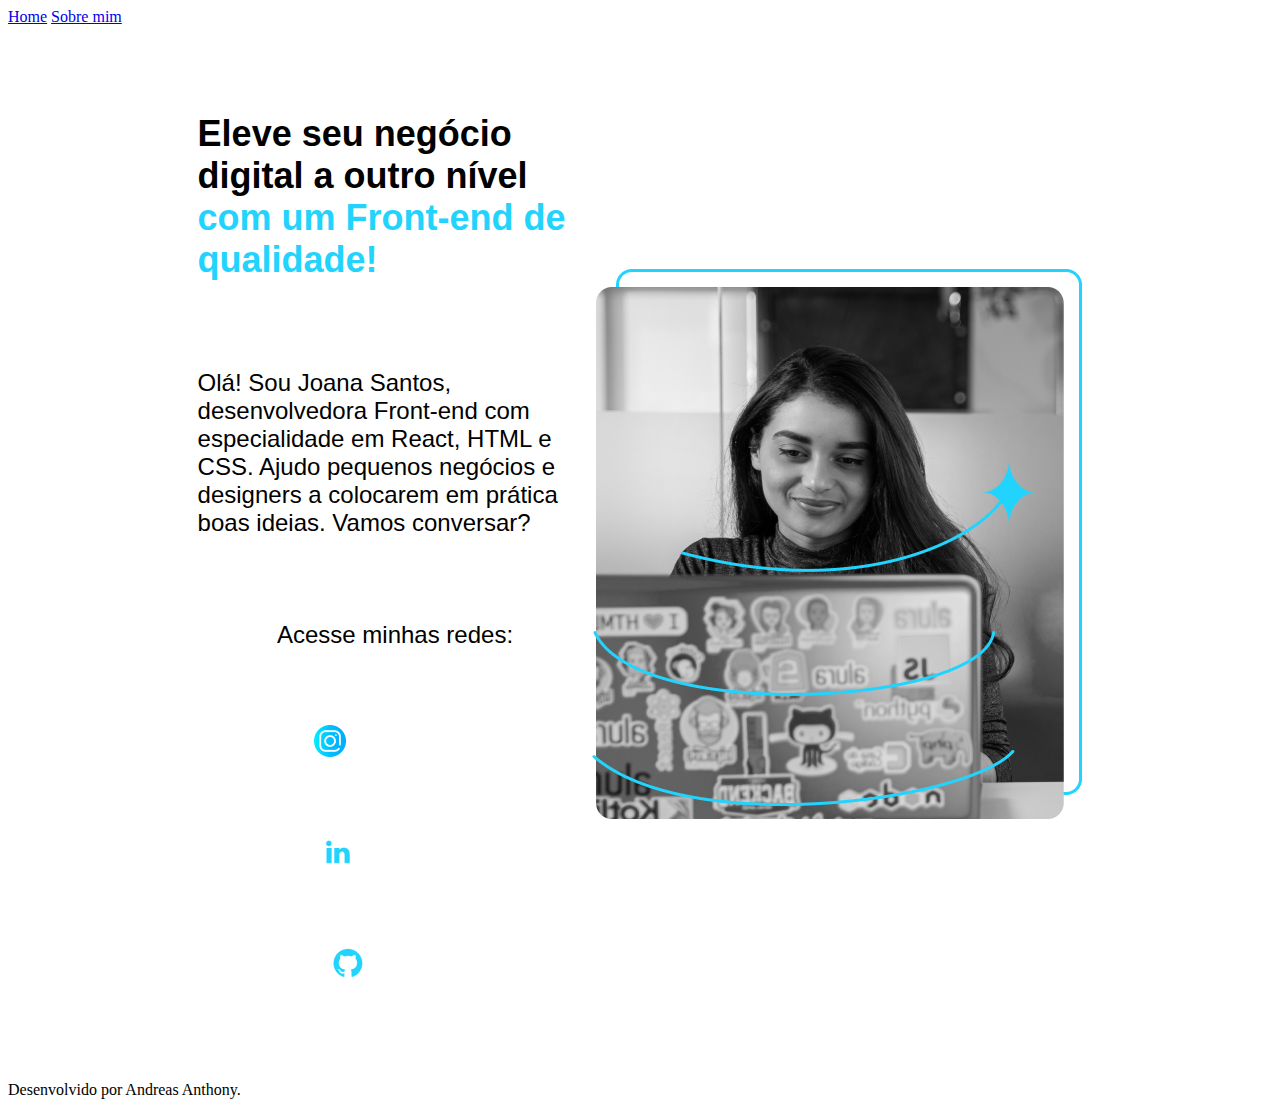
<file: index.html>
<!DOCTYPE html>
<html lang="pt-br">
<head>
    <meta charset="UTF-8">
    <meta name="viewport" content="width=device-width, initial-scale=1.0">
    <link rel="stylesheet" href="./styles/style.css">
    <title>Portfolio</title>
</head>
<body>
    <header class="cabecalho">
        <nav class="cabecalho_menu">
            <a href="./index.html" class="cabecalho_menu_link">Home</a>
            <a href="./about.html" class="cabecalho_menu_link">Sobre mim</a>
        </nav>
    </header>
    <main class="apresentacao-main">
        <section class="apresentacao-conteudo">
            <h1 class="apresentacao-conteudo-titulo">
                Eleve seu negócio digital a outro nível 
                <strong class="titulo-destaque">com um Front-end de qualidade!</strong>
            </h1>
            <p class="apresentacao-conteudo-texto">
                Olá! Sou Joana Santos, desenvolvedora Front-end com especialidade em React, HTML e CSS. 
                Ajudo pequenos negócios e designers a colocarem em prática boas ideias. Vamos conversar?
            </p>
            <div class="apresentacao_links"> 
                <h2 class="apresentacao_links-subtitulo">Acesse minhas redes:</h2>
                <a href="#" class="apresentacao_links_link">
                    <img src="./assets/instagram.png" alt="" width="32">
                    Instagram
                </a>
                <a href="#" class="apresentacao_links_link">
                    <img src="./assets/Logo linkedin.png" alt="" width="32">
                    LinkedIn
                </a>
                <a href="#" class="apresentacao_links_link">
                    <img src="./assets/Logo Github.png" alt="" width="32">
                    Github
                </a>
            </div>
        </section>
        <div class="imagem-pessoal">
            <img src="./assets/Imagem.png" alt="Foto da Joana Santos programando" class="foto-pessoal">
        </div>
    </main>
    <footer class="rodape">
        <p>Desenvolvido por Andreas Anthony.</p>
    </footer>
</body>
</html>
</file>
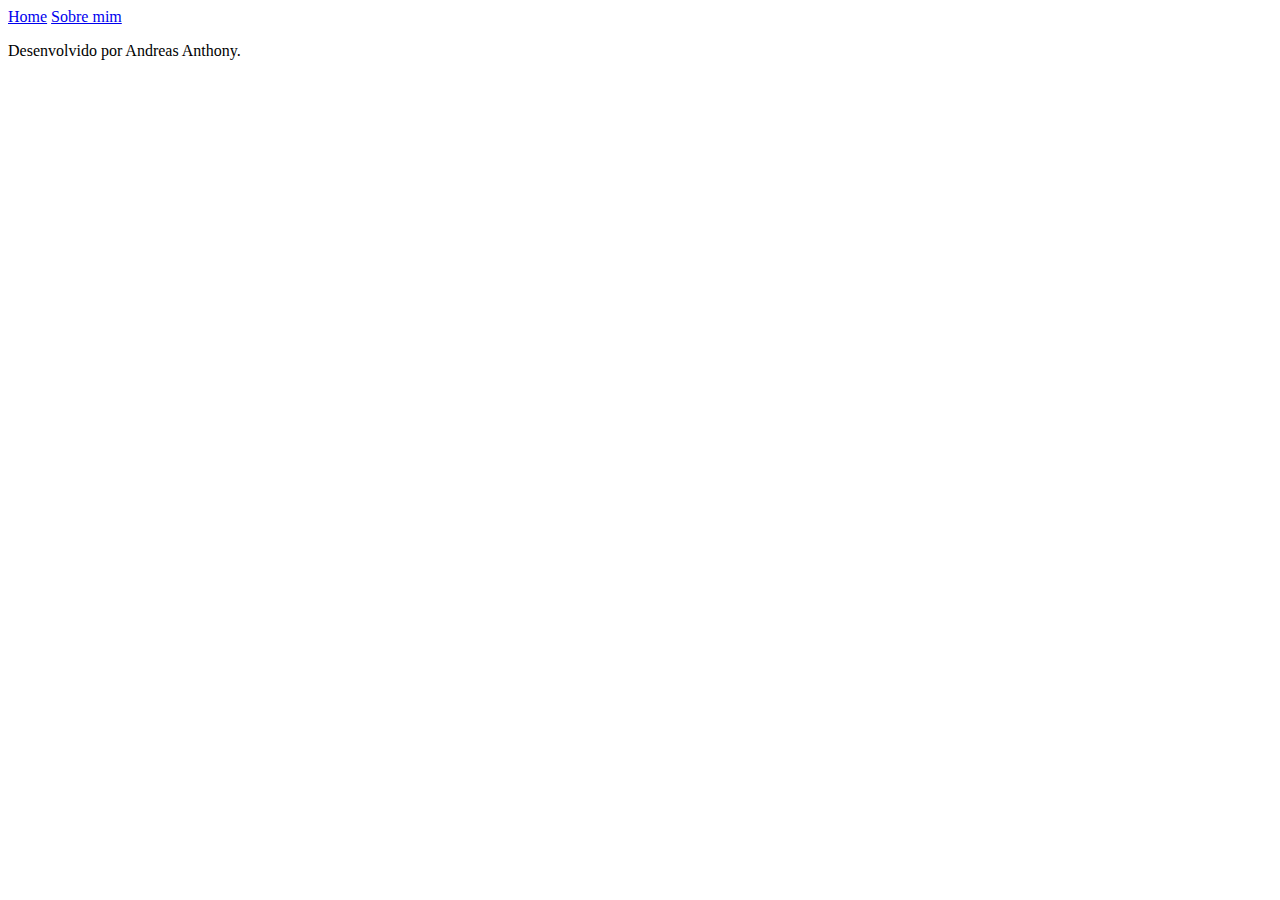
<file: about.html>
<!DOCTYPE html>
<html lang="pt-br">
<head>
    <meta charset="UTF-8">
    <meta name="viewport" content="width=device-width, initial-scale=1.0">
    <link rel="stylesheet" href="./styles/style.css">
    <title>Sobre mim</title>
</head>
<body>
    <header class="cabecalho">
        <nav class="cabecalho_menu">
            <a href="./index.html" class="cabecalho_menu_link">Home</a>
            <a href="./about.html" class="cabecalho_menu_link">Sobre mim</a>
        </nav>
    </header>

    <main>

    </main>

    <footer class="rodape">
        <p>Desenvolvido por Andreas Anthony.</p>
    </footer>
</body>
</html>
</file>
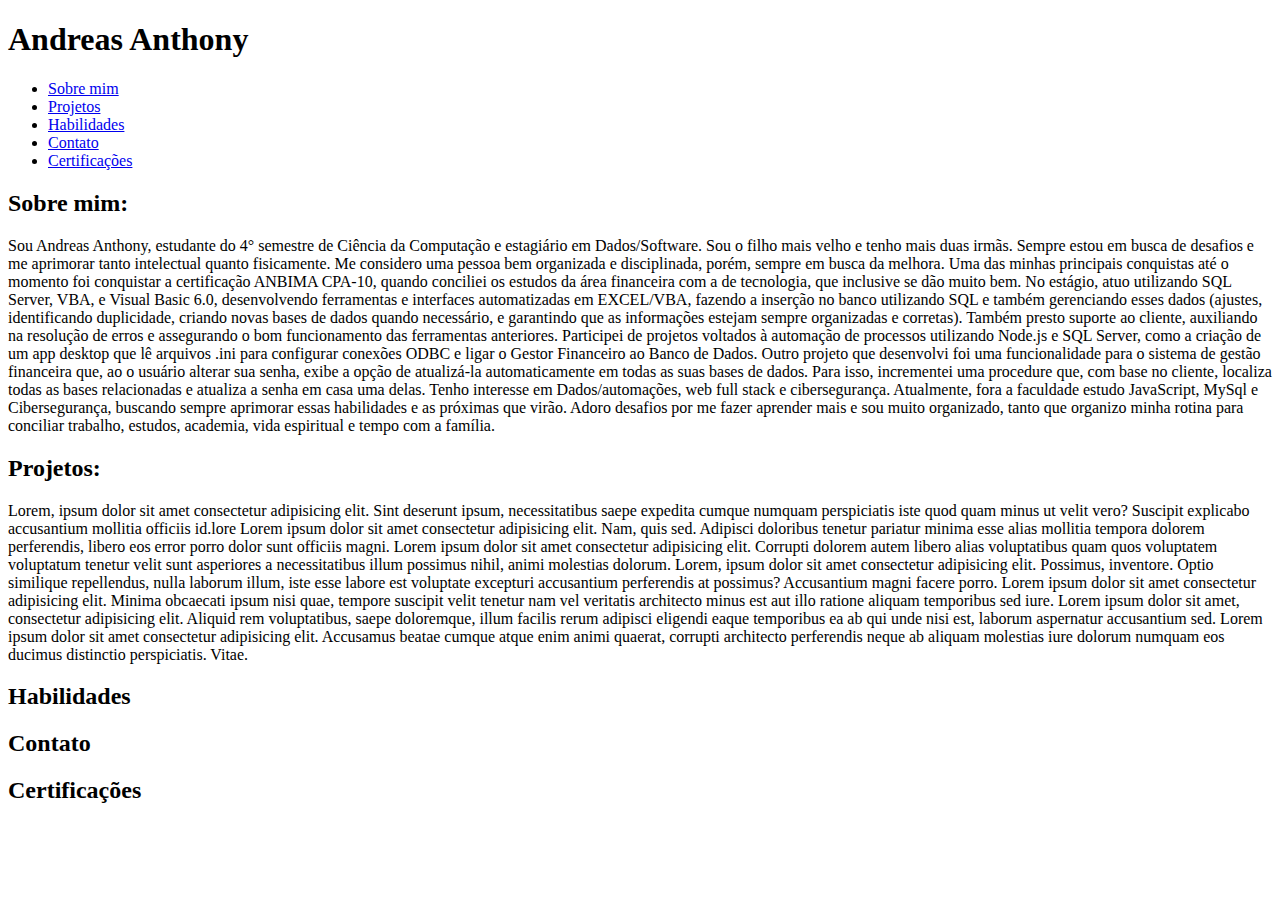
<file: index-Exemplo.html>
<!DOCTYPE html>
<html lang="pt-BR">
    <head>
        <meta charset="UTF-8" />
        <meta name="viewport" content="width=device-width, initial-scale=1.0" />
        <title>Portfolio - Andreas Anthony</title>
    </head>
    <body>
        <header>
            <h1>Andreas Anthony</h1>

            <ul>
                <li><a href="#sobre-mim">Sobre mim</a></li>
                <li><a href="#projetos">Projetos</a></li>
                <li><a href="#habilidades">Habilidades</a></li>
                <li><a href="#contato">Contato</a></li>
                <li><a href="#certificação">Certificações</a></li>
            </ul>
        </header>
        <h2 id="sobre-mim">Sobre mim:</h2>
        <p>
            Sou Andreas Anthony, estudante do 4° semestre de Ciência da Computação e
            estagiário em Dados/Software. Sou o filho mais velho e tenho mais duas
            irmãs. Sempre estou em busca de desafios e me aprimorar tanto intelectual
            quanto fisicamente. Me considero uma pessoa bem organizada e disciplinada,
            porém, sempre em busca da melhora. Uma das minhas principais conquistas
            até o momento foi conquistar a certificação ANBIMA CPA-10, quando
            conciliei os estudos da área financeira com a de tecnologia, que inclusive
            se dão muito bem. No estágio, atuo utilizando SQL Server, VBA, e Visual
            Basic 6.0, desenvolvendo ferramentas e interfaces automatizadas em
            EXCEL/VBA, fazendo a inserção no banco utilizando SQL e também gerenciando
            esses dados (ajustes, identificando duplicidade, criando novas bases de
            dados quando necessário, e garantindo que as informações estejam sempre
            organizadas e corretas). Também presto suporte ao cliente, auxiliando na
            resolução de erros e assegurando o bom funcionamento das ferramentas
            anteriores. Participei de projetos voltados à automação de processos
            utilizando Node.js e SQL Server, como a criação de um app desktop que lê
            arquivos .ini para configurar conexões ODBC e ligar o Gestor Financeiro ao
            Banco de Dados. Outro projeto que desenvolvi foi uma funcionalidade para o
            sistema de gestão financeira que, ao o usuário alterar sua senha, exibe a
            opção de atualizá-la automaticamente em todas as suas bases de dados. Para
            isso, incrementei uma procedure que, com base no cliente, localiza todas
            as bases relacionadas e atualiza a senha em casa uma delas. Tenho
            interesse em Dados/automações, web full stack e cibersegurança.
            Atualmente, fora a faculdade estudo JavaScript, MySql e Cibersegurança,
            buscando sempre aprimorar essas habilidades e as próximas que virão. Adoro
            desafios por me fazer aprender mais e sou muito organizado, tanto que
            organizo minha rotina para conciliar trabalho, estudos, academia, vida
            espiritual e tempo com a família.
        </p>

        <h2 id="projetos">Projetos:</h2>
        <p>
            Lorem, ipsum dolor sit amet consectetur adipisicing elit. Sint deserunt
            ipsum, necessitatibus saepe expedita cumque numquam perspiciatis iste quod
            quam minus ut velit vero? Suscipit explicabo accusantium mollitia officiis
            id.lore Lorem ipsum dolor sit amet consectetur adipisicing elit. Nam, quis sed. Adipisci doloribus  
            tenetur  
            pariatur minima esse alias mollitia tempora dolorem perferendis, libero eos error porro dolor sunt 
            officiis 
            magni. Lorem ipsum dolor sit amet consectetur adipisicing elit. Corrupti dolorem autem libero alias 
            voluptatibus quam quos voluptatem voluptatum tenetur velit sunt asperiores a necessitatibus illum 
            possimus 
            nihil, animi molestias dolorum. Lorem, ipsum dolor sit amet consectetur adipisicing elit. Possimus, 
            inventore. Optio similique repellendus, nulla laborum illum, iste esse labore est voluptate excepturi 
            accusantium perferendis at possimus? Accusantium magni facere porro. Lorem ipsum dolor sit amet 
            consectetur adipisicing elit. Minima obcaecati ipsum nisi quae, tempore suscipit velit tenetur nam vel 
            veritatis architecto minus est aut illo ratione aliquam temporibus sed iure. Lorem ipsum dolor sit 
            amet, consectetur adipisicing elit. Aliquid rem voluptatibus, saepe doloremque, illum facilis rerum 
            adipisci eligendi eaque temporibus ea ab qui unde nisi est, laborum aspernatur accusantium sed. Lorem 
            ipsum dolor sit amet consectetur adipisicing elit. Accusamus beatae cumque atque enim animi quaerat, 
            corrupti architecto perferendis neque ab aliquam molestias iure dolorum numquam eos ducimus 
            distinctio perspiciatis. Vitae.
        </p>

        <h2 id="habilidades">Habilidades</h2>
        <p>

        </p>

        <h2 id="contato">Contato</h2>
        <p>
            
        </p>

        <h2 id="certificação">Certificações</h2>
        <p>
            
        </p>

    </body>
</html>
</file>
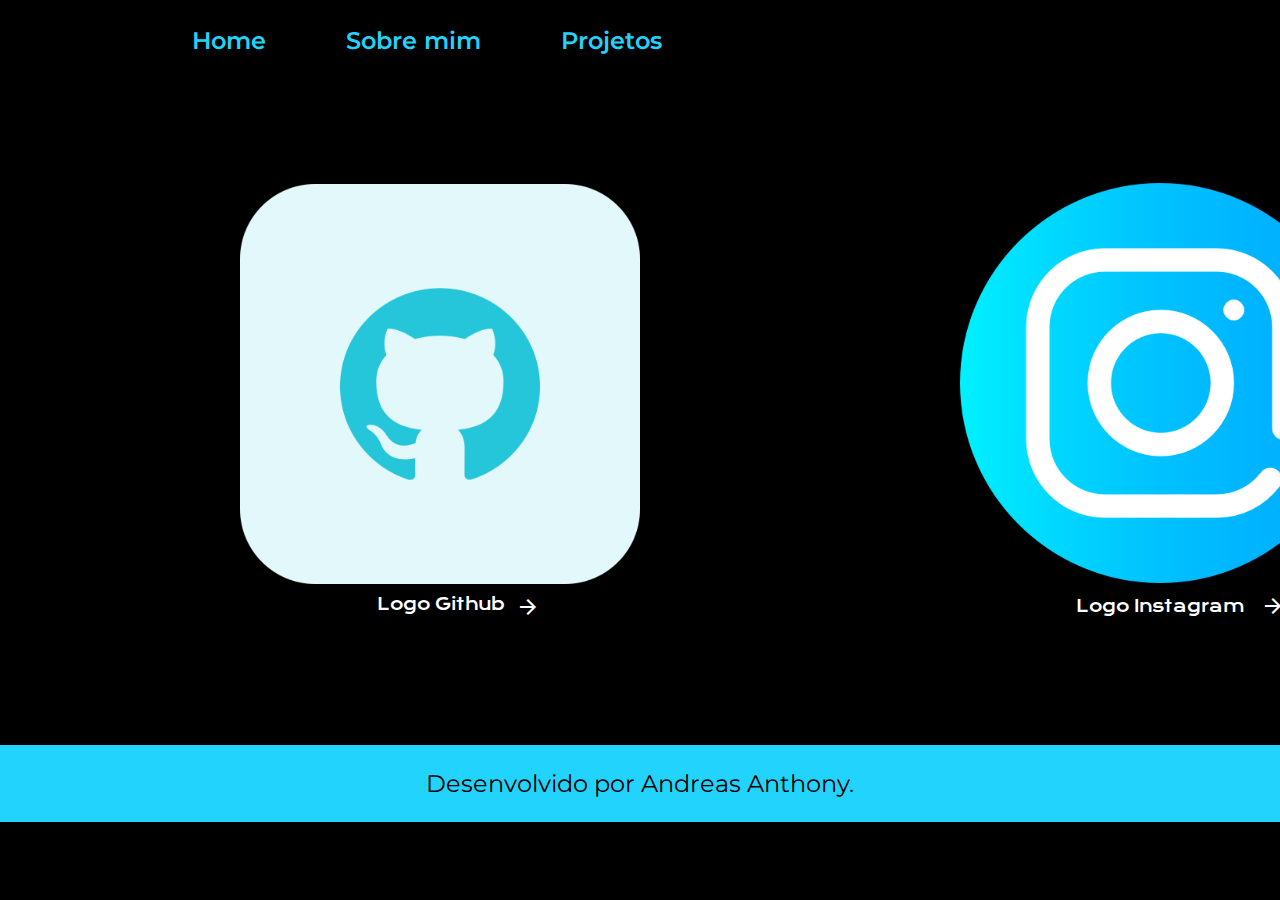
<file: projetos.html>
<!DOCTYPE html>
<html lang="pt-br">
<head>
    <meta charset="UTF-8">
    <meta name="viewport" content="width=device-width, initial-scale=1.0">

    <!--Link para o Google Fonts-->
    <link rel="stylesheet" href="https://fonts.googleapis.com/css2?family=Material+Symbols+Outlined:opsz,wght,FILL,GRAD@24,400,0,0&icon_names=arrow_forward" />

    <link rel="stylesheet" href="./styles/styleGlobal.css">
    <link rel="stylesheet" href="./styles/projetos.css">
    <title>Projetos</title>
</head>
<body>
    <header class="cabecalho">
        <nav class="cabecalho_menu">
            <a href="./index.html" class="cabecalho_menu_link">Home</a>
            <a href="./about.html" class="cabecalho_menu_link">Sobre mim</a>
            <a href="./projetos.html" class="cabecalho_menu_link">Projetos</a>
        </nav>
    </header>

    <main class="apresentacao-projetos">
        <ul class="lista-card-projetos">
            <li class="listaCard">        
                <a href="https://github.com/mr-anthonys" class="projetos-links" target="_blank">
                    <img src="./assets/github.png" alt="" width="400" class="projetos-img" id="imgGithubProject">
                    <div class="subtitle-projects">
                        <h3 class="subtitulo-projeto-link gitBlue">Logo Github</h3>
                        <span class="material-symbols-outlined gitBlue">arrow_forward</span>
                    </div>
                </a>
            </li>
            <li class="listaCard">
                <a href="https://instagram.com/dreas_anthony" class="projetos-links" target="_blank">
                    <img src="./assets/instagram.png" alt="" width="400" class="projetos-img" id="imgInstagramProject">
                    <div class="subtitle-projects">
                        <h3 class="subtitulo-projeto-link instBlue">Logo Instagram</h3>
                        <span class="material-symbols-outlined instBlue">arrow_forward</span>
                    </div>
                </a>
            </li>
        </ul>
    </main>

    <footer class="rodape">
        <p>Desenvolvido por Andreas Anthony.</p>
    </footer>


    <script src="./script.js"></script>
</body>
</html>
</file>
<file: styles/style.css>
/*ARQUIVO INDEX.HTML*/

/* MAIN */
.apresentacao-main {
    padding: 5% 15%;
    display: flex;
    justify-content: space-between;
    align-items: center;
}


/* DIV DE TEXTOS */
.apresentacao-conteudo {
    width: 615px;
    display: flex;
    flex-direction: column;
    gap: 40px;
}
.apresentacao-conteudo-titulo {
    font-family: "Krona One", sans-serif;
    font-size: 36px;
}
.titulo-destaque {
    color: #22D4FD;
}

.apresentacao-conteudo-texto {
    font-size: 24px;
    font-family: "Montserrat", sans-serif;
}

.apresentacao_links-subtitulo {
    font-family: 'Krona One', sans-serif;
    font-weight: 400;
    font-size: 24px;
}

.apresentacao_links {
    display: flex;
    flex-direction: column;
    align-items: center;
    gap: 32px;
    justify-content: space-between;
}

.apresentacao_links_link {
    display: flex;
    justify-content: center;
    align-items: center;
    gap: 16px;
    width: 378px;
    text-align: center;
    border-radius: 8px;
    font-size: 24px;
    padding: 21.5px 0;
    text-decoration: none;
    color: #ffffff;
    border: 2px solid #ffffff;
    font-family: "Montserrat", sans-serif;
    font-weight: 600;
}

.apresentacao_links_link:hover {
    color:#ffffff;
    background-color: #272727;
}
</file>
<file: styles/styleGlobal.css>
@import url('https://fonts.googleapis.com/css2?family=Krona+One&display=swap');
@import url('https://fonts.googleapis.com/css2?family=Krona+One&family=Montserrat:ital,wght@0,100..900;1,100..900&display=swap');

* {
    margin: 0;
    padding: 0;
    box-sizing: border-box;
}
body {
    background: black;
    color: #f6f6f6;
}

/* HEADER */
.cabecalho {
    padding: 2% 0 0 15%;
}
/* NAV */
.cabecalho_menu {
    display: flex;
    gap: 80px;
}
/* LINK (a) */
.cabecalho_menu_link {
    font-family: 'Montserrat', sans-serif;
    font-size: 24px;
    font-weight: 600;
    color: #22D4FD;
    text-decoration: none;
}
.cabecalho_menu_link:hover {
    color: #ffffff;
    text-shadow: #22D4FD -5px -4px 10px;
}

/* DIV FOOTER */
.rodape {
    color: #000000;
    background-color: #22D4FD;
    padding: 24px;
    text-align: center;
    font-family: 'Montserrat', sans-serif;
    font-size: 24px;
    font-weight: 400;
}
</file>
<file: styles/projetos.css>
/* CARD MAIN */
.apresentacao-projetos {
    padding: 10% 15%; 
    display: flex;
    justify-content: space-around;
    align-items: center;  /* vertical | horizontal */
}

.lista-card-projetos {
    display: flex;
    align-items: center;

    gap: 40%;
    list-style: none;
}

.projetos-links {
    display: flex;
    flex-direction: column;
    align-items: center;

    text-decoration: none;
    color: #ffffff;
    font-family: 'Montserrat', sans-serif;
    font-weight: 100;
    font-size: 14px;
}
.projetos-img:hover {
    filter: drop-shadow(0 -6mm 4mm #22D4FD);
}
    

.subtitulo-projeto-link {
    padding: 8% 0 0 0; /*superior | direita | inferior | esquerda*/
    font-family: 'Krona One', sans-serif;
    font-weight: 100;
}

.subtitle-projects {
    display: flex;
    align-items: center;
    gap: 16px;
    position: relative;
}

.material-symbols-outlined {
    position: absolute;
    top: 33%;
    left: 110%;
}
</file>
